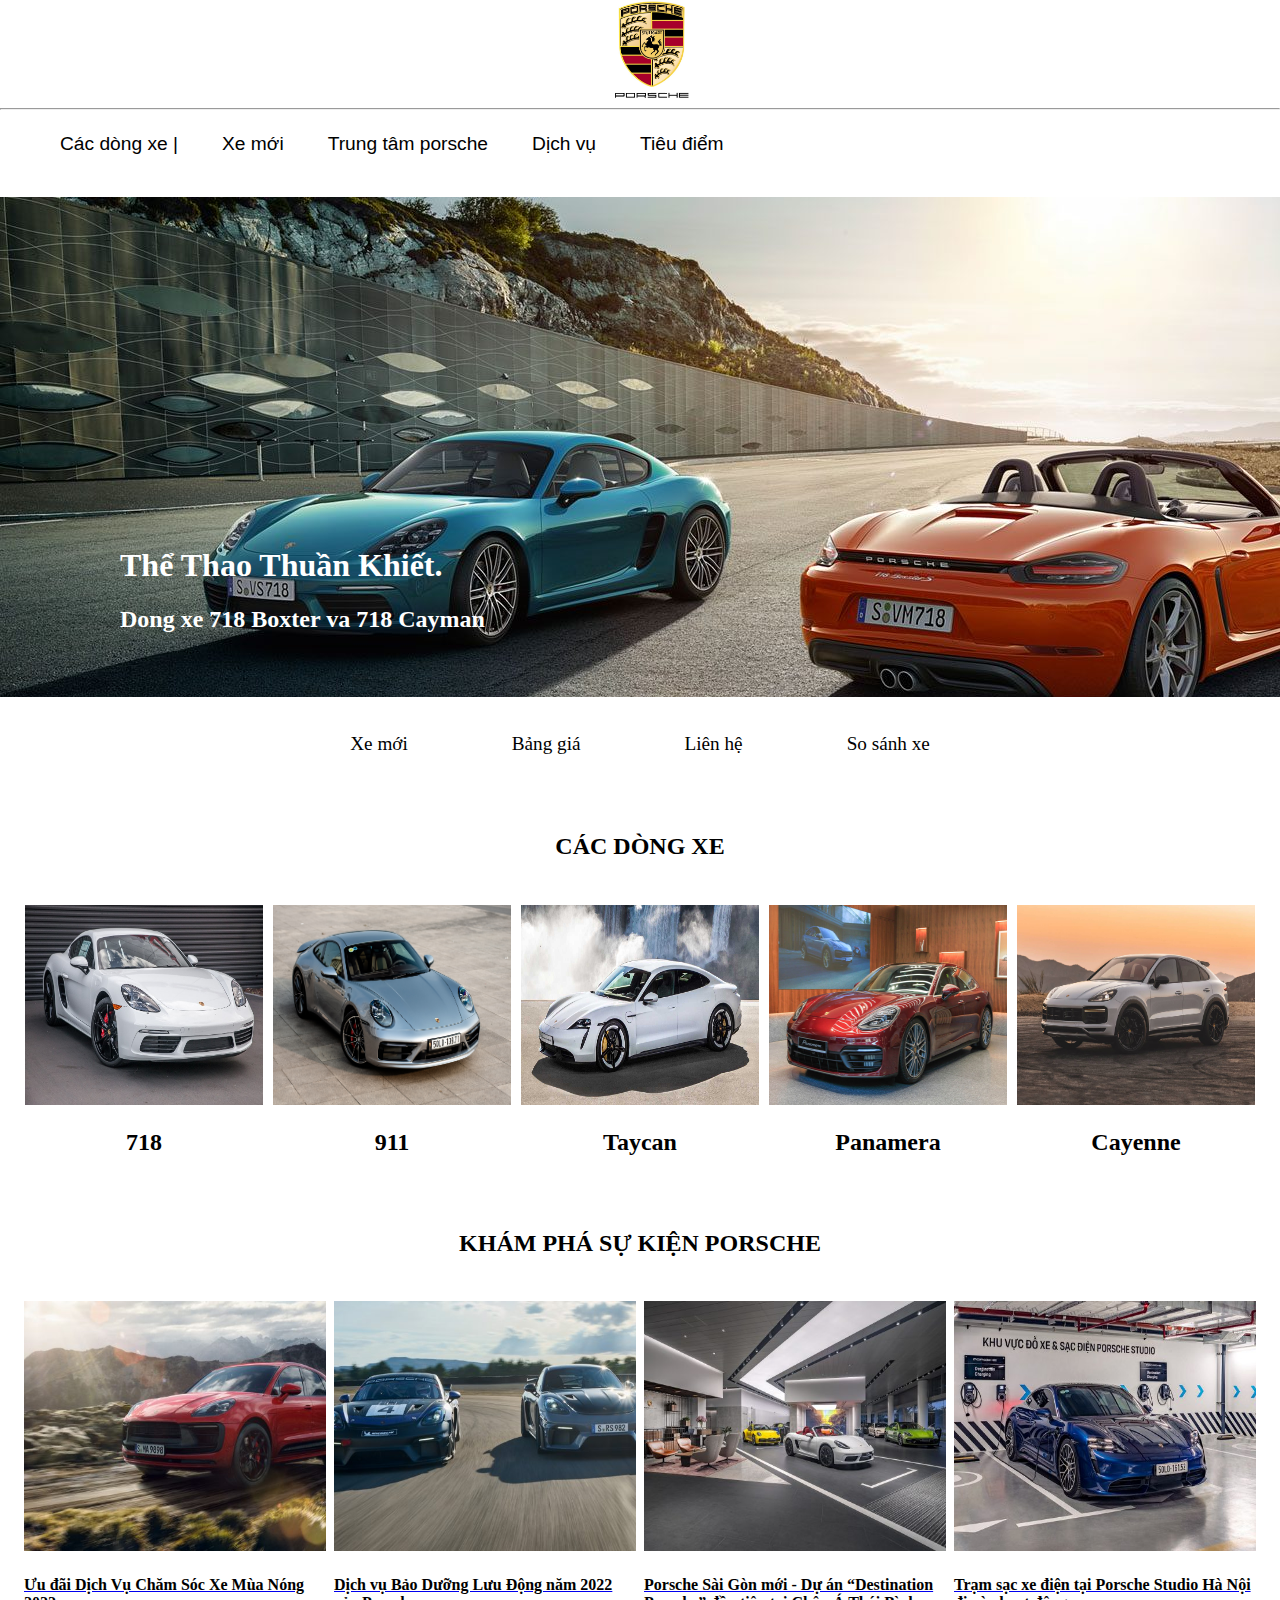
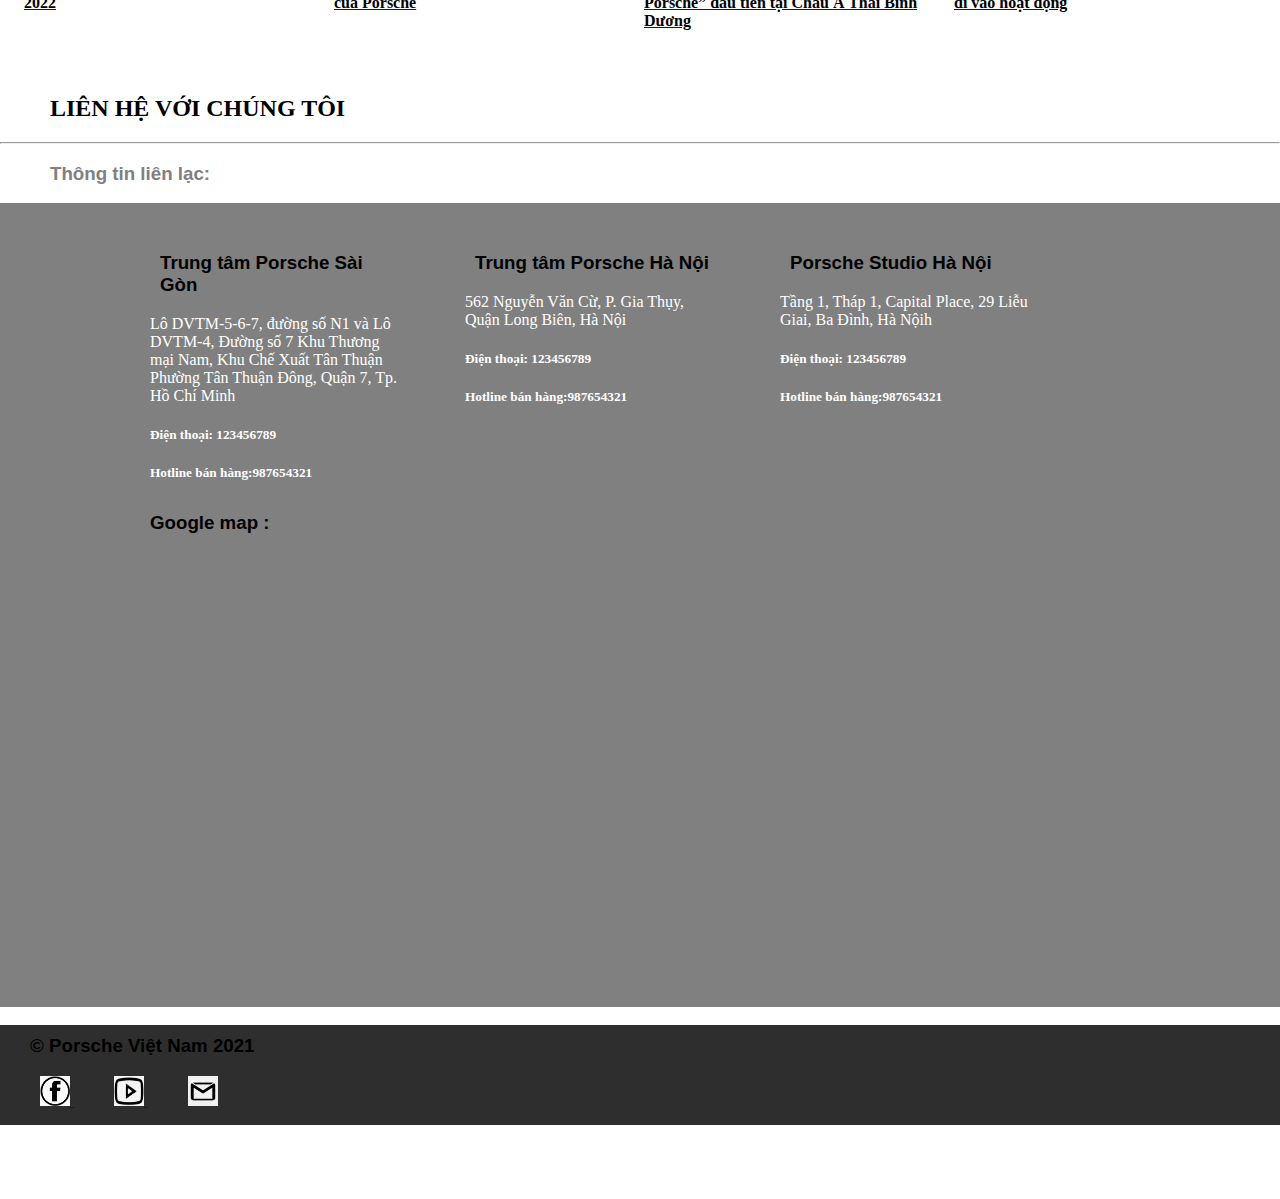
<file: index.html>
<!DOCTYPE html>
<html lang="en">

<head>
    <meta charset="UTF-8">
    <meta http-equiv="X-UA-Compatible" content="IE=edge">
    <meta name="viewport" content="width=device-width, initial-scale=1.0">
    <title>Index</title>
    <link rel="stylesheet" href="css.css">
</head>

<body>
    <div class="header">
        <div class="inbanner">
            <img src="./logo.webp" alt="" height="100px">

        </div>
        <hr>

    </div>

    <div class="menu" style="width:100%; height: 50px;">
        <ul>
            <li><a href="#">Các dòng xe |</a></li>
            <li><a href="./xemoi.html">Xe mới</a></li>
            <li><a href="./tt.html">Trung tâm porsche</a></li>
            <li><a href="./dichvu.html">Dịch vụ</a></li>
            <li><a href="./index.html">Tiêu điểm</a></li>
        </ul>
    </div>

    <div class="logogiu">
        <h1>Thể Thao Thuần Khiết.</h1>
        <h2>Dong xe 718 Boxter va 718 Cayman</h2>
    </div>

    <div class="abcd" style="width:100%; height: 100px;">
        <div class="themmenu">
            <ul>
                <li><a href="#">Xe mới</a></li>
                <li><a href="#">Bảng giá</a></li>
                <li><a href="#">Liên hệ</a></li>
                <li><a href="#">So sánh xe</a></li>
            </ul>
        </div>
    </div>

    <div class="cacdongxe" style="width:100% ">
        <h2>CÁC DÒNG XE</h2>
        <div class="tatcaxe">
            <div class="xe1">
                <img src="./Porsche-718.jpg" alt="" width="100%" height="200px">
                <h2>718 </h2>
            </div>
            <div class="xe1">
                <img src="./2022_Porsche_911_GTS-2-1200.jpg" alt="" width="100%" height="200px">
                <h2>911</h2>
            </div>
            <div class="xe1">
                <img src="./2020-porsche-taycan_100714962.jpg" alt="" width="100%" height="200px">
                <h2>Taycan</h2>
            </div>
            <div class="xe1">
                <img src="./panamera-04e0.jpg" alt="" width="100%" height="200px">
                <h2>Panamera</h2>
            </div>
            <div class="xe1">
                <img src="./cayenne.jpg" alt="" width="100%" height="200px">
                <h2>Cayenne</h2>
            </div>



        </div>
    </div>

    <div class="khampha">
        <h2>KHÁM PHÁ SỰ KIỆN PORSCHE</h2>
        <div class="sukien">
            <div class="sukien1">
                <a class="rb" href="#"> <img src="./Hot-Season-Check-2022-headbanner-521x384.jpg" alt="">
                    <h4>Ưu đãi Dịch Vụ Chăm Sóc Xe Mùa Nóng 2022</h4>
                </a>

            </div>
            <div class="sukien1">
                <a class="rb" href="#"><img src="./Service-Trip_banner.jpg" alt="">
                    <h4>Dịch vụ Bảo Dưỡng Lưu Động năm 2022 của Porsche</h4>
                </a>

            </div>
            <div class="sukien1">
                <a class="rb" href="#"><img src="./Porsche-Centre-Saigon-Level-1-521x384.jpg" alt="">
                    <h4>Porsche Sài Gòn mới - Dự án “Destination Porsche” đầu tiên tại Châu Á Thái Bình Dương</h4>
                </a>

            </div>
            <div class="sukien1">
                <a class="rb" href="./tramdien.html">
                    <img src="./PSH-Destination-Charging-headbanner-521x384.jpg" alt="">
                    <h4>Trạm sạc xe điện tại Porsche Studio Hà Nội đi vào hoạt động</h4>
                </a>
            </div>

        </div>
    </div>




    <div class="footer">
        <h2> LIÊN HỆ VỚI CHÚNG TÔI</h2>
        <hr>
        <h3>Thông tin liên lạc: </h3>
        <div class="lh">
            <div class="lh1">
                <h3>Trung tâm Porsche Sài Gòn</h3>
                <p>Lô DVTM-5-6-7, đường số N1 và Lô DVTM-4, Đường số 7
                    Khu Thương mại Nam, Khu Chế Xuất Tân Thuận
                    Phường Tân Thuận Đông, Quận 7, Tp. Hồ Chí Minh</p>
                <h5>Điện thoại: 123456789</h5>
                <h5>Hotline bán hàng:987654321</h5>
            </div>
            <div class="lh1">
                <h3>Trung tâm Porsche Hà Nội</h3>
                <p>562 Nguyễn Văn Cừ, P. Gia Thụy, Quận Long Biên, Hà Nội</p>
                <h5>Điện thoại: 123456789</h5>
                <h5>Hotline bán hàng:987654321</h5>
            </div>
            <div class="lh1">
                <h3>Porsche Studio Hà Nội</h3>
                <p>Tầng 1, Tháp 1, Capital Place, 29 Liễu Giai, Ba Đình, Hà Nộih</p>
                <h5>Điện thoại: 123456789</h5>
                <h5>Hotline bán hàng:987654321</h5>
            </div>
            <div class="lh2">
                <h3>Google map :</h3>
                <iframe
                    src="https://www.google.com/maps/embed?pb=!1m18!1m12!1m3!1d1903.4459018122352!2d106.62714404329078!3d10.85393710549795!2m3!1f0!2f0!3f0!3m2!1i1024!2i768!4f13.1!3m3!1m2!1s0x31752bee0b0ef9e5%3A0x5b4da59e47aa97a8!2zQ8O0bmcgVmnDqm4gUGjhuqduIE3hu4FtIFF1YW5nIFRydW5n!5e0!3m2!1svi!2s!4v1666154862607!5m2!1svi!2s"
                    width="600" height="450" style="border:0;" allowfullscreen="" loading="lazy"
                    referrerpolicy="no-referrer-when-downgrade"></iframe>
            </div>
        </div>
        <script src="https://uhchat.net/code.php?f=aa7bdc"></script>

        <div class="linkfb">
            <div class="nhung">
                <h3>© Porsche Việt Nam 2021</h3>
                <div class="duoi">
                    <a href="#">
                        <img src="./icon-fb.png" alt="">
                    </a>
                    <a href="#">
                        <img src="./688-6889743_play-button-icon-black-youtube-logo-png-transparent.png" alt="">
                    </a>
                    <a href="#">
                        <img src="./95627.png" alt="">
                    </a>
                </div>


                <div class="abcd">
                    <iframe
                        src="https://www.facebook.com/plugins/like.php?href=https%3A%2F%2Fdevelopers.facebook.com%2Fdocs%2Fplugins%2F&width=450&layout=standard&action=recommend&size=small&share=true&height=35&appId"
                        width="450" height="35" style="border:none;overflow:hidden" scrolling="no" frameborder="0"
                        allowfullscreen="true"
                        allow="autoplay; clipboard-write; encrypted-media; picture-in-picture; web-share"></iframe>
                    <iframe
                        src="https://www.facebook.com/plugins/like.php?href=https%3A%2F%2Fdevelopers.facebook.com%2Fdocs%2Fplugins%2F&width=450&layout=standard&action=like&size=large&share=true&height=35&appId"
                        width="450" height="35" style="border:none;overflow:hidden" scrolling="no" frameborder="0"
                        allowfullscreen="true"
                        allow="autoplay; clipboard-write; encrypted-media; picture-in-picture; web-share"></iframe>

                </div>

            </div>
        </div>

</body>

</html>
</file>
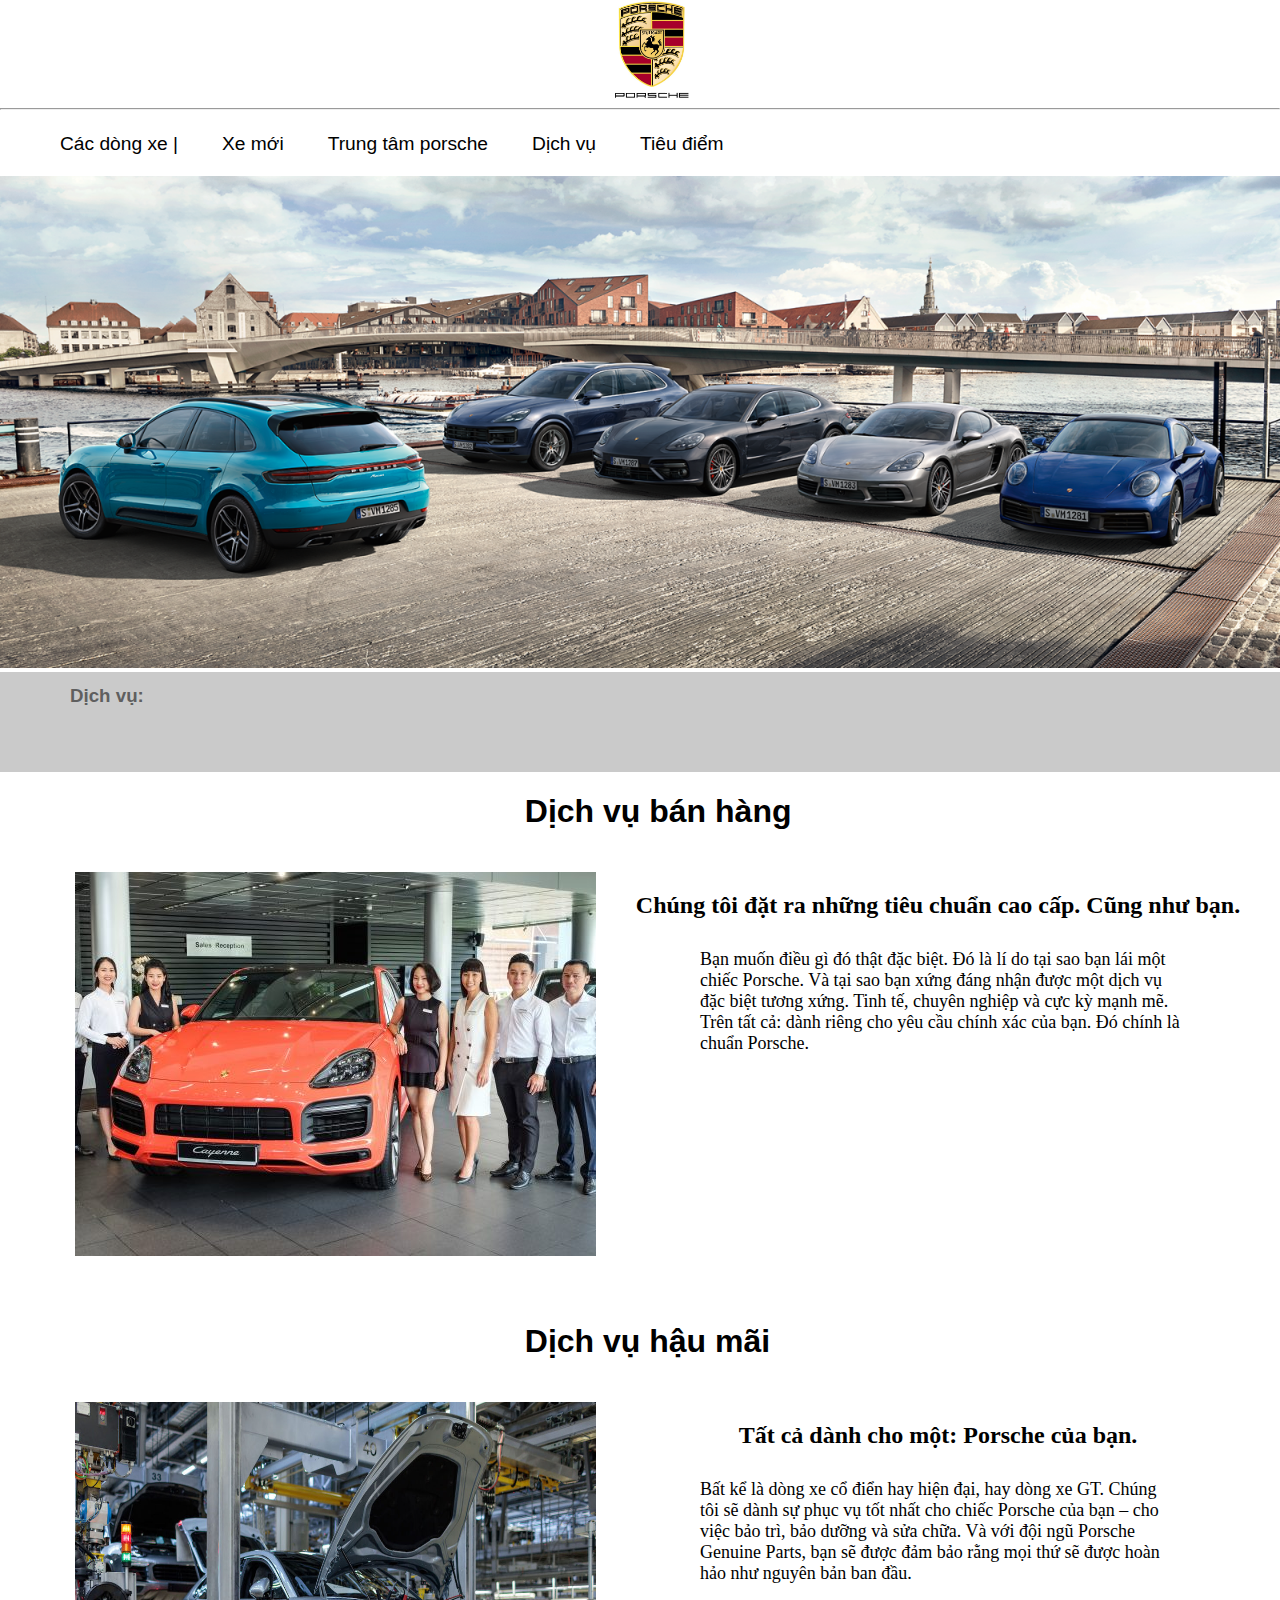
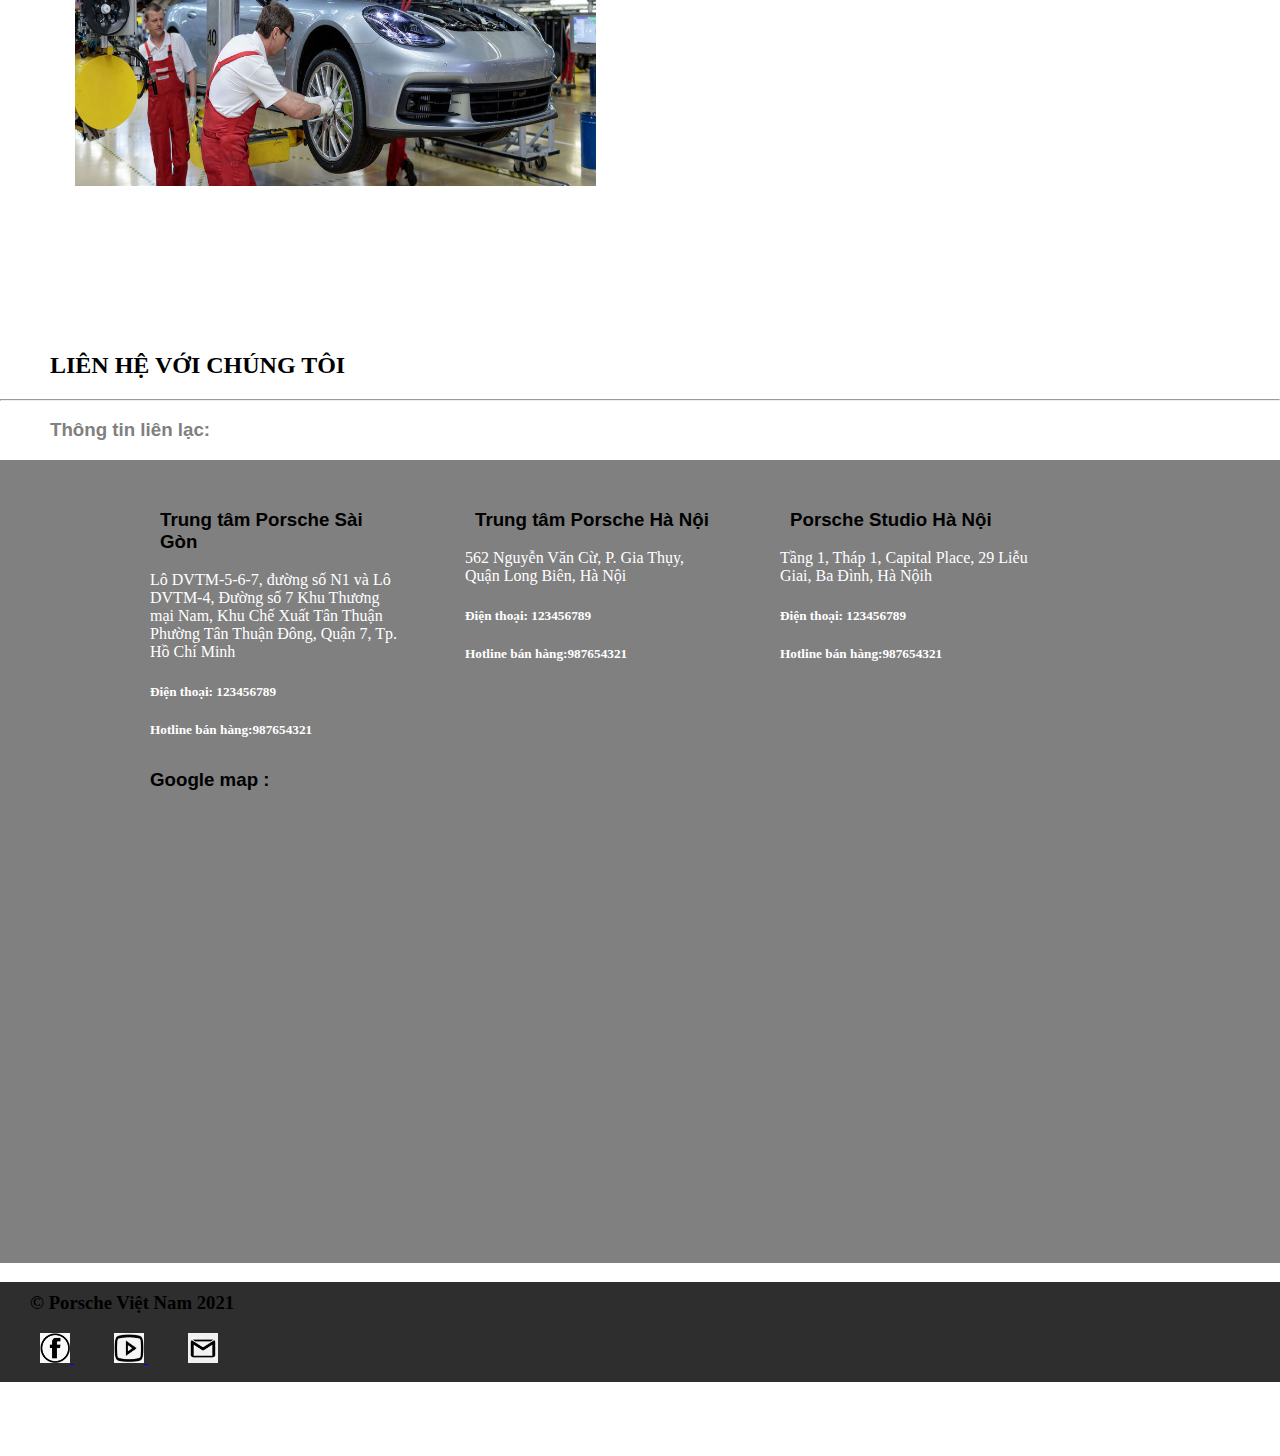
<file: dichvu.html>
<!DOCTYPE html>
<html lang="en">

<head>
    <meta charset="UTF-8">
    <meta http-equiv="X-UA-Compatible" content="IE=edge">
    <meta name="viewport" content="width=device-width, initial-scale=1.0">
    <title>Document</title>
    <link rel="stylesheet" href="./dichvu.css">
</head>

<body>
    <div class="header">
        <div class="inbanner">
            <img style="width:76px" src="./logo.webp" alt="">
        </div>
        <hr>

    </div>

    <div class="menu" style="width:100%; height: 50px;">
        <ul>
            <li><a href="#">Các dòng xe |</a></li>
            <li><a href="./xemoi.html">Xe mới</a></li>
            <li><a href="./tt.html">Trung tâm porsche</a></li>
            <li><a href="./dichvu.html">Dịch vụ</a></li>
            <li><a href="./index.html">Tiêu điểm</a></li>
        </ul>
    </div>







    <div class="header">
        <img src="./banner-dich-vu-1600x615.png" alt="">
    </div>


    <div class=" dichvu">
        <h3> Dịch vụ:</h3>
    </div>


    <div class="dvbh">
        <h1>Dịch vụ bán hàng</h1>
    </div>

    <div class="dv">
        <div class="dv1-right"><img src="./DSCF0768-521x384.jpg" alt=""></div>
        <div class="dv1-left">
            <h2>Chúng tôi đặt ra những tiêu chuẩn cao cấp. Cũng như bạn.</h2>
            <p>Bạn muốn điều gì đó thật đặc biệt. Đó là lí do tại sao bạn lái một chiếc Porsche. Và tại sao bạn xứng
                đáng nhận được một dịch vụ đặc biệt tương xứng. Tinh tế, chuyên nghiệp và cực kỳ mạnh mẽ. Trên tất cả:
                dành riêng cho yêu cầu chính xác của bạn. Đó chính là chuẩn Porsche.</p>
        </div>
    </div>

    <div class="dvbh">
        <h1>Dịch vụ hậu mãi</h1>
    </div>


    <div class="dv">
        <div class="dv1-right"><img style="width:521px ;height: 384px;" src="./Porsche-Lipsia-1200x713.jpg" alt="">
        </div>
        <div class="dv1-left">
            <h2>Tất cả dành cho một: Porsche của bạn.</h2>
            <p>Bất kể là dòng xe cổ điển hay hiện đại, hay dòng xe GT. Chúng tôi sẽ dành sự phục vụ tốt nhất cho chiếc
                Porsche của bạn – cho việc bảo trì, bảo dưỡng và sửa chữa. Và với đội ngũ Porsche Genuine Parts, bạn sẽ
                được đảm bảo rằng mọi thứ sẽ được hoàn hảo như nguyên bản ban đầu.</p>
        </div>
    </div>

    <div class="footer">
        <h2> LIÊN HỆ VỚI CHÚNG TÔI</h2>
        <hr>
        <h3>Thông tin liên lạc: </h3>
        <div class="lh">
            <div class="lh1">
                <h3>Trung tâm Porsche Sài Gòn</h3>
                <p>Lô DVTM-5-6-7, đường số N1 và Lô DVTM-4, Đường số 7
                    Khu Thương mại Nam, Khu Chế Xuất Tân Thuận
                    Phường Tân Thuận Đông, Quận 7, Tp. Hồ Chí Minh</p>
                <h5>Điện thoại: 123456789</h5>
                <h5>Hotline bán hàng:987654321</h5>
            </div>
            <div class="lh1">
                <h3>Trung tâm Porsche Hà Nội</h3>
                <p>562 Nguyễn Văn Cừ, P. Gia Thụy, Quận Long Biên, Hà Nội</p>
                <h5>Điện thoại: 123456789</h5>
                <h5>Hotline bán hàng:987654321</h5>
            </div>
            <div class="lh1">
                <h3>Porsche Studio Hà Nội</h3>
                <p>Tầng 1, Tháp 1, Capital Place, 29 Liễu Giai, Ba Đình, Hà Nộih</p>
                <h5>Điện thoại: 123456789</h5>
                <h5>Hotline bán hàng:987654321</h5>
            </div>
            <div class="lh2">
                <h3>Google map :</h3>
                <iframe
                    src="https://www.google.com/maps/embed?pb=!1m18!1m12!1m3!1d1903.4459018122352!2d106.62714404329078!3d10.85393710549795!2m3!1f0!2f0!3f0!3m2!1i1024!2i768!4f13.1!3m3!1m2!1s0x31752bee0b0ef9e5%3A0x5b4da59e47aa97a8!2zQ8O0bmcgVmnDqm4gUGjhuqduIE3hu4FtIFF1YW5nIFRydW5n!5e0!3m2!1svi!2s!4v1666154862607!5m2!1svi!2s"
                    width="600" height="450" style="border:0;" allowfullscreen="" loading="lazy"
                    referrerpolicy="no-referrer-when-downgrade"></iframe>
            </div>
        </div>
    </div>
    <script src="https://uhchat.net/code.php?f=aa7bdc"></script>

    <div class="linkfb">
        <div class="nhung">
            <h3>© Porsche Việt Nam 2021</h3>
            <div class="duoi">
                <a href="#">
                    <img src="./icon-fb.png" alt="">
                </a>
                <a href="#">
                    <img src="./688-6889743_play-button-icon-black-youtube-logo-png-transparent.png" alt="">
                </a>
                <a href="#">
                    <img src="./95627.png" alt="">
                </a>
            </div>


            <div class="abcd">
                <iframe
                    src="https://www.facebook.com/plugins/like.php?href=https%3A%2F%2Fdevelopers.facebook.com%2Fdocs%2Fplugins%2F&width=450&layout=standard&action=recommend&size=small&share=true&height=35&appId"
                    width="450" height="35" style="border:none;overflow:hidden" scrolling="no" frameborder="0"
                    allowfullscreen="true"
                    allow="autoplay; clipboard-write; encrypted-media; picture-in-picture; web-share"></iframe>
                <iframe
                    src="https://www.facebook.com/plugins/like.php?href=https%3A%2F%2Fdevelopers.facebook.com%2Fdocs%2Fplugins%2F&width=450&layout=standard&action=like&size=large&share=true&height=35&appId"
                    width="450" height="35" style="border:none;overflow:hidden" scrolling="no" frameborder="0"
                    allowfullscreen="true"
                    allow="autoplay; clipboard-write; encrypted-media; picture-in-picture; web-share"></iframe>

            </div>

        </div>
    </div>
</body>

</html>
</file>
<file: css.css>
body {
    margin: 0;
    padding: 0;

}

.inbanner {
    width: 100%;
    height: 100px;
}

.inbanner img {
    padding-left: 48%;
}

.menu ul li {
    list-style: none;
    display: inline;
    padding: 20px;
    line-height: 35px;

}

.menu ul li a {
    text-decoration: none;
    color: black;
    font-size: larger;
    font-family: Verdana, Geneva, Tahoma, sans-serif;
}

.menu ul li:hover a {
    color: red;
}

.logogiu {
    background-image: url(./1.jpg);
    width: 100%;
    height: 500px;

}

.logogiu h1 {
    color: white;
    padding: 350px 0 0 120px;
}
.logogiu h2:hover{
    color: red;
}
.logogiu h2 {
    padding-left: 120px;
    color: white;
}

.themmenu ul {
    padding: 20px;
    text-align: center;

}

.themmenu ul li {
    list-style: none;
    display: inline;
    padding: 50px;
    
}
.themmenu ul li a{
    text-decoration: none;
    font-size: larger;
    font-family: 'Times New Roman', Times, serif;
    color:black;
}
.themmenu ul li a:hover{
    color: red;
}
.cacdongxe h2 {
    text-align: center;
}
.tatcaxe{
    display: flex;
    justify-content: none
    flex-wrap: wrap;
    padding: 20px 20px;
}
.tatcaxe .xe1{
    margin: 5px;
    width:25%;
    background-color: white;
    height: 250px;
}
.xe1 h2:hover {
    opacity: 0.5;
}
.xe1 img:hover{
    opacity: 0.7;
}
.khampha {
    width: 100%;
}
.khampha h2{
    text-align: center;
    padding-top: 30px;
}
.sukien{
    display: flex;
    justify-content: none
    flex-wrap: wrap;
    padding: 20px 20px;
}
.sukien .sukien1{
    margin: 4px;
    width: 25%;
    background-color: white;
    height: 250px;
}
.sukien1 img{
    width: 100%;
    height: 250px;
}
.sukien1 img:hover{
    opacity: 0.7;
}
.sukien1 h4:hover{
    opacity: 0.7;
}

a h4 {
    color:black;
    text-decoration: none;
}

.video{
    width: 100%;
    height: 100px;
}
.footer{
    padding-top:100px;
}
.footer h2{
    padding:0 0 0 50px;
}
.footer h3{
    padding-left: 50px;
    color: gray;
    font-family:Verdana, Geneva, Tahoma, sans-serif;

}
.footer .lh{
  display: flex;
  justify-content: none;
  flex-wrap: wrap;
  padding: 0px 0px 50px 100px; 
  background-color: gray;
}
.lh .lh1{
    margin: 10px;
    width: 25%;
    height: 250px;
    padding-top:20px
}
.lh .lh1 h3{
    text-align: left;
    font-weight: bolder;
    color: black;
}
.lh .lh1 p{
    text-align: left;
    color: white;
    padding-left: 40px;
}
.lh .lh1 p:hover{
    color: red;
}
.lh .lh1 h5{
    text-align: left;
    color: white;
    padding-left: 40px;
}
.lh .lh2 h3 {
    color: black;
}
.lh .lh2 iframe{
    width: 300%;
    height: 400px;
}
.lh .lh1 h5:hover{
    color: red;
}
.linkfb{
    background-color: rgb(46, 46, 46);
    width: 100%;
    height: 100px;
}
.linkfb .nhung h3{
    padding-top: 10px;
    color:rgb(0, 0, 0);
    padding-left: 30px;
}

.duoi a img {
    width: 30px;
    height: 30px;
    display: inline;
    list-style: none;
    padding-left:  40px;
}
.abcd iframe{
    padding-top: 50px;
}
</file>
<file: dichvu.css>
body{
    margin:0px;
    padding:0px;
}
.inbanner {
    width: 100%;
    height: 100px;
}
.inbanner img{
    padding-left: 48%;
}


.menu ul li {
    list-style: none;
    display: inline;
    padding: 20px;
    line-height: 35px;

}

.menu ul li a {
    text-decoration: none;
    color: black;
    font-size: larger;
    font-family: Verdana, Geneva, Tahoma, sans-serif;
}

.menu ul li:hover a {
    color: red;
}
.header img {
    width: 100%;
}
.dichvu {
    background-color: rgb(202, 202, 202);
    height: 100px;   
}
.dichvu h3{
    color: rgb(95, 95, 95);
    margin:0;
    padding:13px 70px;
    font-family: 'Lucida Sans', 'Lucida Sans Regular', 'Lucida Grande', 'Lucida Sans Unicode', Geneva, Verdana, sans-serif;

}
.dvbh h1{
    padding-left: 41%;
    font-family:'Segoe UI', Tahoma, Geneva, Verdana, sans-serif;
}
.dvbh h1:hover{
    color: rgb(178, 1, 1);
}
.dv{
    padding-top: 20px;
    width:100%;
    height: 430px;
    
}
.dv1{
    width: 25%;
    height: 300px;
    
}
.dv1-right img{
    float: left;
    padding-left: 75px;
}
.dv1-right img:hover{
    opacity: 0.6;
}
.dv1-left h2{
    text-align: center;
}
.dv1-left h2:hover{
    opacity: 0.8;
    color: red;
}
.dv1-left p {
    text-align: left;   
    padding-top: 10px;
    padding-left: 700px;
    padding-right:100px;
    font-size:large;
}
.footer{
    padding-top:100px;
}
.footer h2{
    padding:0 0 0 50px;
}
.footer h3{
    padding-left: 50px;
    color: gray;
    font-family:Verdana, Geneva, Tahoma, sans-serif;

}
.footer .lh{
  display: flex;
  justify-content: none;
  flex-wrap: wrap;
  padding: 0px 0px 50px 100px; 
  background-color: gray;
}
.lh .lh1{
    margin: 10px;
    width: 25%;
    height: 250px;
    padding-top:20px
}
.lh .lh1 h3{
    text-align: left;
    font-weight: bolder;
    color: black;
}
.lh .lh1 p{
    text-align: left;
    color: white;
    padding-left: 40px;
}
.lh .lh1 p:hover{
    color: red;
}
.lh .lh1 h5{
    text-align: left;
    color: white;
    padding-left: 40px;
}
.lh .lh2 h3 {
    color: black;
}
.lh .lh2 iframe{
    width: 300%;
    height: 400px;
}
.lh .lh1 h5:hover{
    color: red;
}
.linkfb{
    background-color: rgb(46, 46, 46);
    width: 100%;
    height: 100px;
}
.linkfb .nhung h3{
    padding-top: 10px;
    color:rgb(0, 0, 0);
    padding-left: 30px;
}

.duoi a img {
    width: 30px;
    height: 30px;
    display: inline;
    list-style: none;
    padding-left:  40px;
}
.abcd iframe{
    padding-top: 50px;
}
</file>
